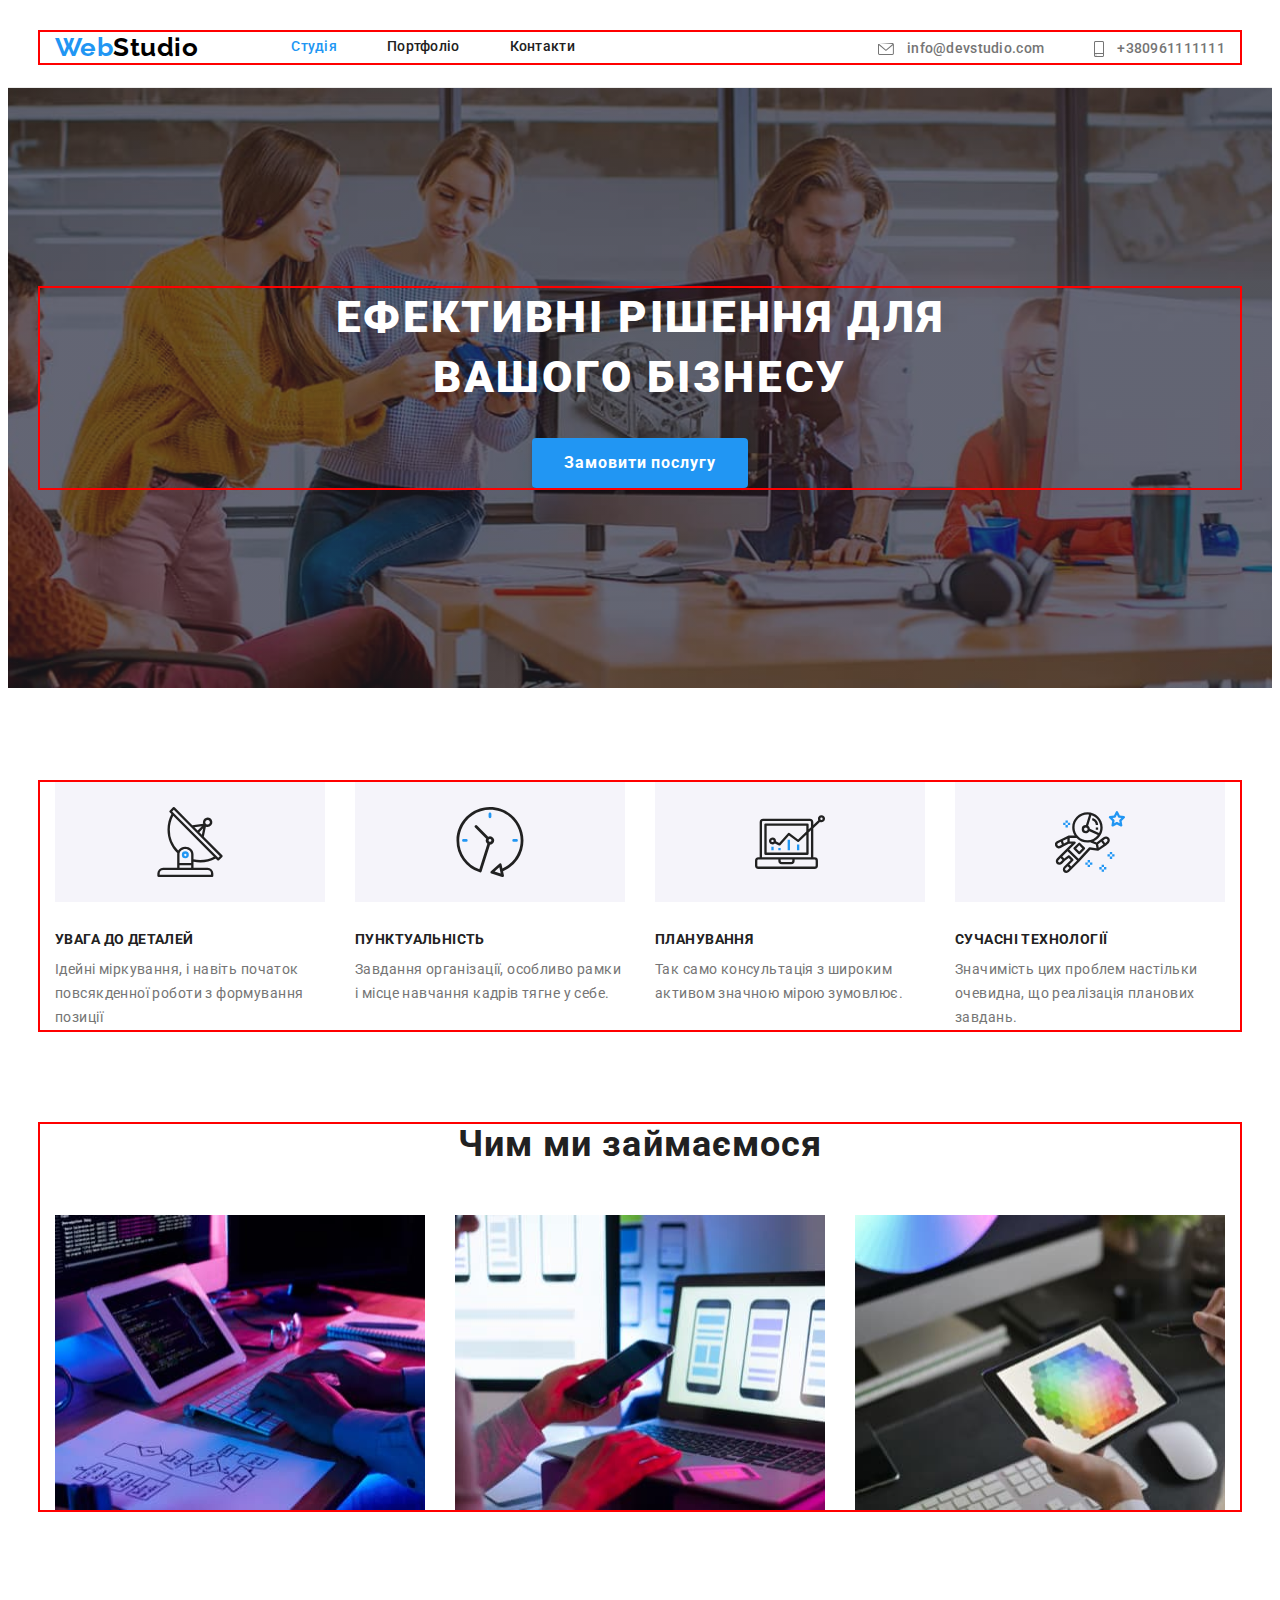
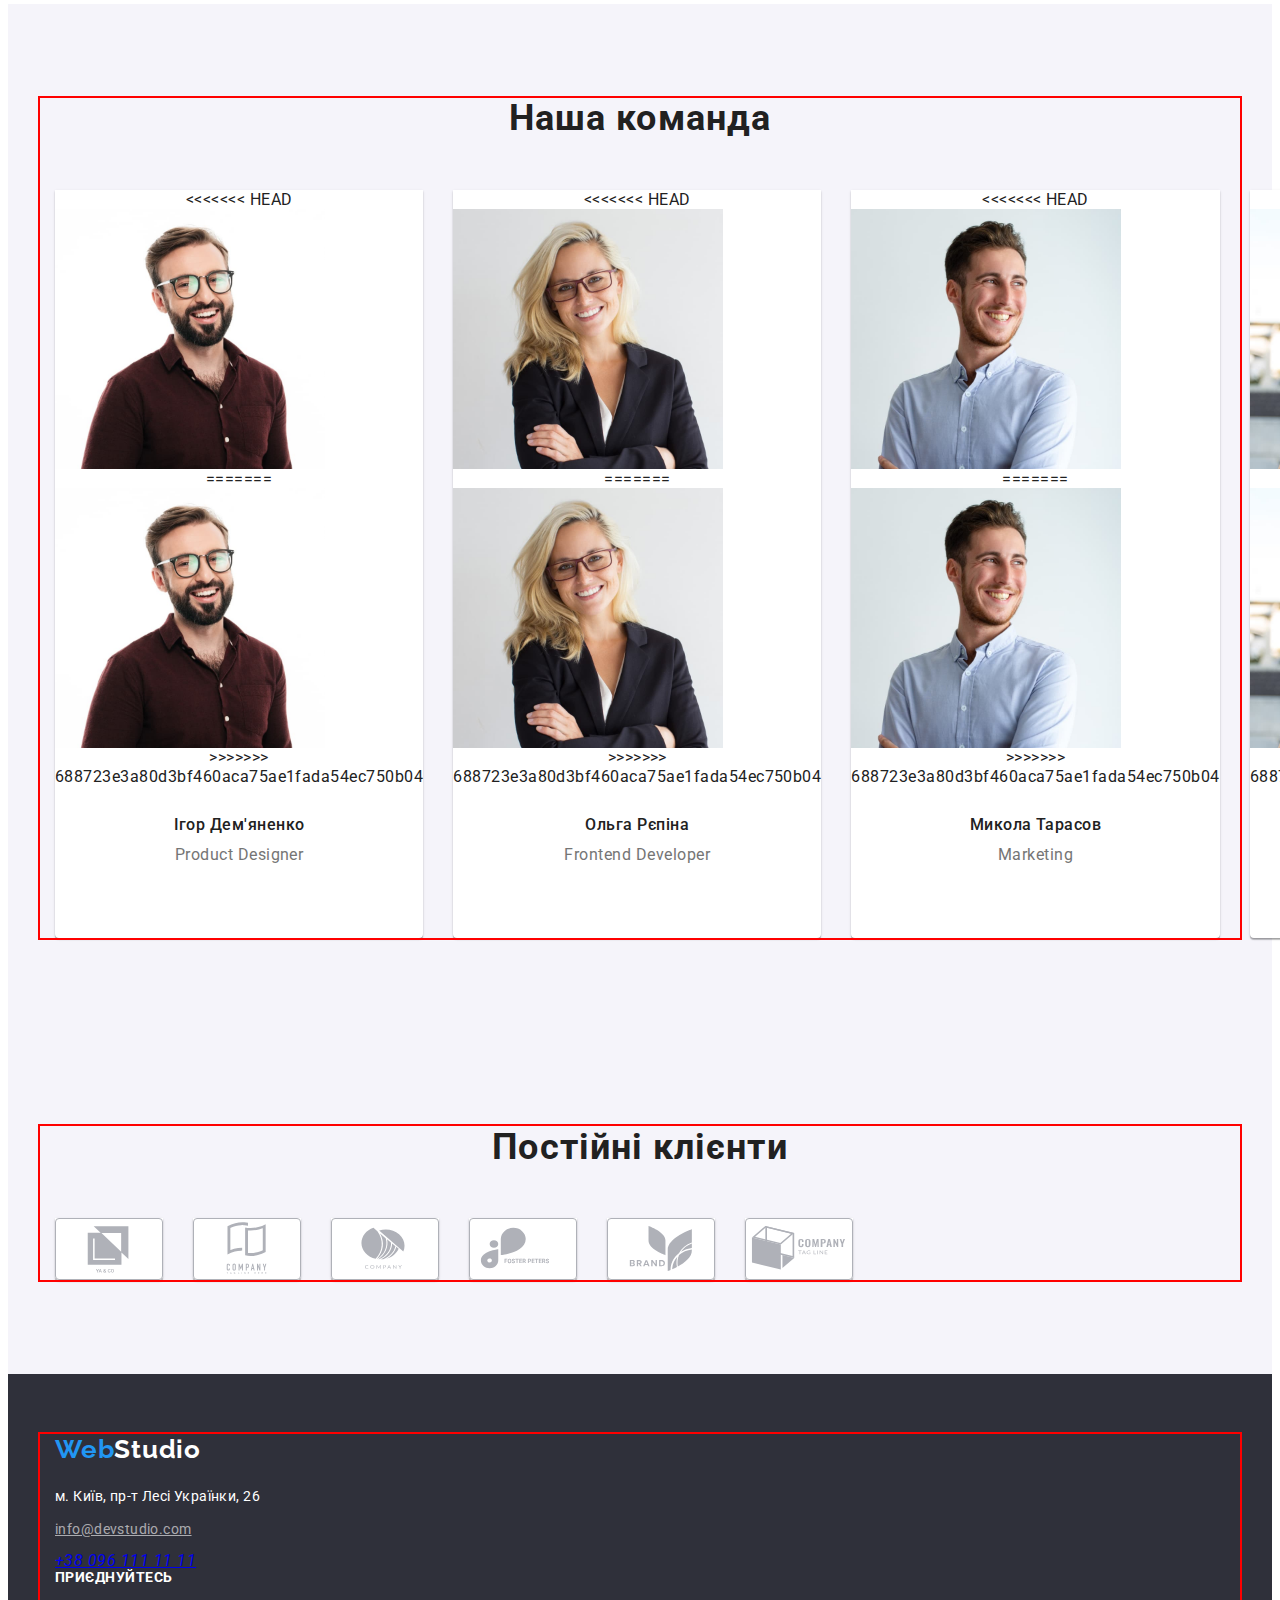
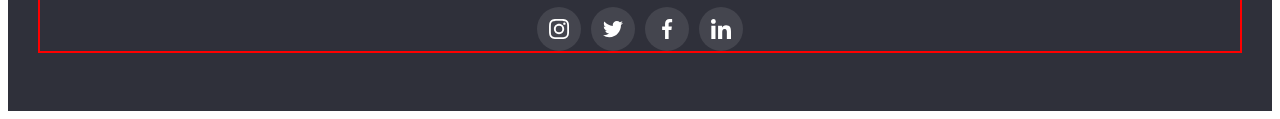
<file: index.html>
<!DOCTYPE html>
<html lang="uk">

<head>
    <link rel="stylesheet" href="https://cdnjs.cloudflare.com/ajax/libs/modern-normalize/1.1.0/modern-normalize.min.css"
        integrity="sha512-wpPYUAdjBVSE4KJnH1VR1HeZfpl1ub8YT/NKx4PuQ5NmX2tKuGu6U/JRp5y+Y8XG2tV+wKQpNHVUX03MfMFn9Q=="
        crossorigin="anonymous" referrerpolicy="no-referrer" />
    <link rel="stylesheet" href="./css/styles.css">
    <meta charset="UTF-8">
    <meta http-equiv="X-UA-Compatible" content="IE=edge">
    <meta name="viewport" content="width=device-width, initial-scale=1.0">
    <title>Студія</title>
    <link rel="preconnect" href="https://fonts.googleapis.com">
    <link rel="preconnect" href="https://fonts.gstatic.com" crossorigin>
    <link
        href="https://fonts.googleapis.com/css2?family=Raleway:wght@700&family=Roboto:wght@400;500;700;900&display=swap"
        rel="stylesheet">
</head>
<body class="site-body">
    <!-- шапка сайту -->
    <header class="page-header">
    <div class="container container-head">
        <nav class="nav-head">
            <!-- logo -->
    <a href="./index.html" class="header-logo"><span class="web">Web</span>Studio</a>
    <!-- Навігація сайту -->
        <ul class=" nav-head-list list">
        <li><a href="" class="header-list current">Студія</a></li>
        <li><a href="./portfolio.html" class="header-list">Портфоліо</a></li>
        <li><a href="#" class="header-list">Контакти</a></li>
    </ul>
    </nav>
    <!-- Контактні дані -->
    <ul class="nav-contact list">
        <li class="contact-details">
            <a class="contact-link link" href="mailto:info@devstudio.com">
                <svg class="contact-icon" width="16" height="12">
                    <use  href="./images/icomoon.svg#icon-mail"></use>
                </svg>
            info@devstudio.com</a></li>
        <li class="contact-details">
            <a class="contact-link link" href="tel:+380961111111">
            <svg class="contact-icon" width="10" height="16">
                <use href="./images/icomoon.svg#icon-phone"></use>
            </svg>
            +380961111111</a></li>
    </ul>
</div>
    </header>
        <main>
                <!-- Герой -->
                <section class="overlay main-section">
                            <div class="container">
                            <h1 class="main-title">Ефективні рішення для вашого бізнесу</h1>
                            <button type="button" class="main-btn">Замовити послугу</button>
                            </div>
                        </section>
                        <!-- Переваги. Потім сховати заголовок h2  -->
                    <section class="benefits section"> 
                            <div class="container">
                    <h2 class=" benefits-container hidden-header">Наші переваги</h2>
                    <ul class="order-list list"> 
                        <li class="benefits-point">
                            <div class="benefits-img">
                            <svg class="icon-benefits" width="70" height="70">
                                <use href="./images/icomoon.svg#icon-antenna1"></use>
                            </svg>
                            </div>
                            <h3 class=" section-heading">Увага до деталей</h3>
                            <p class=" section-p">
                            Ідейні міркування, і навіть початок повсякденної роботи з формування позиції</p>
                        </li>
                        <li class="benefits-point">
                            <div class="benefits-img">
                            <svg class="icon-benefits" width="70" height="70">
                                <use href="./images/icomoon.svg#icon-clock2"></use>
                            </svg>
                            </div>
                            <h3 class=" section-heading">Пунктуальність</h3>
                            <p class=" section-p">Завдання організації, особливо рамки і місце навчання кадрів тягне у себе.</p>
                        </li>
                        <li class="benefits-point">
                            <div class="benefits-img">
                            <svg class="icon-benefits" width="70" height="70">
                                <use href="./images/icomoon.svg#icon-diagram3"></use>
                            </svg>
                            </div>
                            <h3 class="t section-heading">Планування</h3>
                            <p class=" section-p">Так само консультація з широким активом значною мірою зумовлює.</p>
                        </li>
                        <li class="benefits-point">
                            <div class="benefits-img">
                            <svg class="icon-benefits" width="70" height="70">
                                <use href="./images/icomoon.svg#icon-astronaut4"></use>
                            </svg>
                            </div>
                        <h3 class=" section-heading">Сучасні технології</h3>
                            <p class=" section-p">Значимість цих проблем настільки очевидна, що реалізація планових завдань.</p>
                        </li>
                    </ul>
                    </div>
                </section>
                <!-- Чим ми займаємося -->
                    <section class="about">
                        <div class="container">
                        <h2 class="we-work">Чим ми займаємося</h2>
                        <ul class="we-work-list list">
                            <li>
                                <img src="./images/img1.jpg" alt="фото" width="370" height="295" />
                            </li>
                            <li><img src="./images/img2.jpg" alt="фото" width="370" height="295" />
                            </li>
                            <li><img src="./images/img3.jpg" alt="фото" width="370" height="295" />
                            </li>
                        </ul>
                        </div>
                    </section>
                    <!-- Наша Команда.  -->
            <section class="team-section  section">
                        <div class="container">
                    <h2 class="our-team">Наша команда</h2>
                        <ul class="team-list list">
                        <!-- Фото команди -->
                    <li class="ourteam-index">
<<<<<<< HEAD
                        <img src="./images/img4.jpg" alt="фото-команди1" width="270" height="260" />
=======
                        <img class="photo-list-people"
                        src="./images/img.vsc/img4.jpg"
                        alt="фото-команди1"
                        width="270"
                        height="260" />
>>>>>>> 688723e3a80d3bf460aca75ae1fada54ec750b04
                        <div class="pading-team">
                        <h3 class="team-name">Ігор Дем'яненко</h3>
                        <p class="working" lang="en">Product Designer</p>
                    <ul class="employees-network-list list">
                        <li class="employees-soc-item">
                            <a class="employees-soc-link link" href="#" target="_blank" rel="noopener noreferrer nofollow">
                                <svg class="work-con-icon" width="20" height="20">
                                    <use href="./images/icomoon.svg#icon-instagram"></use>
                                </svg></a>
                        </li>
                        <li class="employees-soc-item">
                            <a class="employees-soc-link link" href="#" target="_blank" rel="noopener noreferrer nofollow">
                                <svg class="work-con-icon" width="20" height="20">
                                    <use href="./images/icomoon.svg#icon-twitter"></use>
                                </svg></a>
                        </li>
                        <li class="employees-soc-item">
                            <a class="employees-soc-link link" href="#" target="_blank" rel="noopener noreferrer nofollow">
                                <svg class="work-con-icon" width="20" height="20">
                                    <use href="./images/icomoon.svg#icon-facebook"></use>
                                </svg></a>
                        </li>
                        <li class="employees-soc-item">
                            <a class="employees-soc-link link" href="#" target="_blank" rel="noopener noreferrer nofollow">
                                <svg class="work-con-icon" width="20" height="20">
                                    <use href="./images/icomoon.svg#icon-linkedin"></use>
                                </svg></a>
                        </li>
                    </ul>
                    </div>
                    </li>
                    
                    
                    <li class="ourteam-index">
<<<<<<< HEAD
                        <img src="./images/img5.jpg" alt="фото-команди2" width="270" height="260" />
=======
                        <img class="photo-list-people"
                        src="./images/img.vsc/img5.jpg" alt="фото-команди2" width="270" height="260" />
>>>>>>> 688723e3a80d3bf460aca75ae1fada54ec750b04
                        <div class="pading-team">
                        <h3 class="team-name">Ольга Рєпіна</h3>
                        <p class="working" lang="en">Frontend Developer</p>
                        <ul class="employees-network-list list">
                            <li class="employees-soc-item">
                                <a class="employees-soc-link link" href="#" target="_blank" rel="noopener noreferrer nofollow">
                                    <svg class="work-con-icon" width="20" height="20">
                                        <use href="./images/icomoon.svg#icon-instagram"></use>
                                    </svg></a>
                            </li>
                            <li class="employees-soc-item">
                                <a class="employees-soc-link link" href="#" target="_blank" rel="noopener noreferrer nofollow">
                                    <svg class="work-con-icon" width="20" height="20">
                                        <use href="./images/icomoon.svg#icon-twitter"></use>
                                    </svg></a>
                            </li>
                            <li class="employees-soc-item">
                                <a class="employees-soc-link link" href="#" target="_blank" rel="noopener noreferrer nofollow">
                                    <svg class="work-con-icon" width="20" height="20">
                                        <use href="./images/icomoon.svg#icon-facebook"></use>
                                    </svg></a>
                            </li>
                            <li class="employees-soc-item">
                                <a class="employees-soc-link link" href="#" target="_blank" rel="noopener noreferrer nofollow">
                                    <svg class="work-con-icon" width="20" height="20">
                                        <use href="./images/icomoon.svg#icon-linkedin"></use>
                                    </svg></a>
                            </li>
                        </ul>
                        </div>
                        </li>
                        


                   
                    <li class="ourteam-index">
<<<<<<< HEAD
                        <img src="./images/img6.jpg" alt="фото-команди3" width="270" height="260" />
=======
                        <img class="photo-list-people"
                        src="./images/img.vsc/img6.jpg" alt="фото-команди3" width="270" height="260" />
>>>>>>> 688723e3a80d3bf460aca75ae1fada54ec750b04
                        <div class="pading-team">
                        <h3 class="team-name">Микола Тарасов</h3>
                        <p class="working" lang="en">Marketing</p>
                        <ul class="employees-network-list list">
                            <li class="employees-soc-item">
                                <a class="employees-soc-link link" href="#" target="_blank" rel="noopener noreferrer nofollow">
                                    <svg class="work-con-icon" width="20" height="20">
                                        <use href="./images/icomoon.svg#icon-instagram"></use>
                                    </svg></a>
                            </li>
                            <li class="employees-soc-item">
                                <a class="employees-soc-link link" href="#" target="_blank" rel="noopener noreferrer nofollow">
                                    <svg class="work-con-icon" width="20" height="20">
                                        <use href="./images/icomoon.svg#icon-twitter"></use>
                                    </svg></a>
                            </li>
                            <li class="employees-soc-item">
                                <a class="employees-soc-link link" href="#" target="_blank" rel="noopener noreferrer nofollow">
                                    <svg class="work-con-icon" width="20" height="20">
                                        <use href="./images/icomoon.svg#icon-facebook"></use>
                                    </svg></a>
                            </li>
                            <li class="employees-soc-item">
                                <a class="employees-soc-link link" href="#" target="_blank" rel="noopener noreferrer nofollow">
                                    <svg class="work-con-icon" width="20" height="20">
                                        <use href="./images/icomoon.svg#icon-linkedin"></use>
                                    </svg></a>
                            </li>
                        </ul>
                        </div>
                        </li>




                        
                    <li class="ourteam-index">
<<<<<<< HEAD
                        <img src="./images/img7.jpg" alt="фото-команди4" width="270" height="260" />
=======
                        <img class="photo-list-people"
                        src="./images/img.vsc/img7.jpg" alt="фото-команди4" width="270" height="260" />
>>>>>>> 688723e3a80d3bf460aca75ae1fada54ec750b04
                        <div class="pading-team">
                        <h3 class="team-name">Михайло Єрмаков</h3>
                        <p class="working" lang="en">UI Designer</p>
                        <ul class="employees-network-list list">
                            <li class="employees-soc-item">
                                <a class="employees-soc-link link" href="#" target="_blank" rel="noopener noreferrer nofollow">
                                    <svg class="work-con-icon" width="20" height="20">
                                        <use href="./images/icomoon.svg#icon-instagram"></use>
                                    </svg></a>
                            </li>
                            <li class="employees-soc-item">
                                <a class="employees-soc-link link" href="#" target="_blank" rel="noopener noreferrer nofollow">
                                    <svg class="work-con-icon" width="20" height="20">
                                        <use href="./images/icomoon.svg#icon-twitter"></use>
                                    </svg></a>
                            </li>
                            <li class="employees-soc-item">
                                <a class="employees-soc-link link" href="#" target="_blank" rel="noopener noreferrer nofollow">
                                    <svg class="work-con-icon" width="20" height="20">
                                        <use href="./images/icomoon.svg#icon-facebook"></use>
                                    </svg></a>
                            </li>
                            <li class="employees-soc-item">
                                <a class="employees-soc-link link" href="#" target="_blank" rel="noopener noreferrer nofollow">
                                    <svg class="work-con-icon" width="20" height="20">
                                        <use href="./images/icomoon.svg#icon-linkedin"></use>
                                    </svg></a>
                            </li>
                        </ul>
                        </div>
                        </li>
                    </ul>
                </div>
                </section>
                <!-- Постійні клієнти -->
                <section class="clients-section">
                    <div class="container">
                        <h2 class="clients-title">Постійні клієнти</h2>
                        <ul class="clients-list list">
                            <li class="clients-item">
                                <a class="clients-link link"
                                href="#" target="_blank"
                                rel="noopener noreferrer nofollow">
                                <svg class="cliens-icon" width="106" height="60">
                                        <use href="./images/icomoon.svg#icon-Logo-1"></use>
                                    </svg></a>
                            </li>
                            <li class="clients-item">
                                <a class="clients-link link" href="#" target="_blank" rel="noopener noreferrer nofollow"><svg
                                        class="cliens-icon" width="106" height="60">
                                        <use href="./images/icomoon.svg#icon-Logo-2"></use>
                                    </svg></a>
                            </li>
                            <li class="clients-item">
                                <a class="clients-link link" href="#" target="_blank" rel="noopener noreferrer nofollow"><svg
                                        class="cliens-icon" width="106" height="60">
                                        <use href="./images/icomoon.svg#icon-Logo-3"></use>
                                    </svg></a>
                            </li>
                            <li class="clients-item">
                                <a class="clients-link link" href="#" target="_blank" rel="noopener noreferrer nofollow"><svg
                                        class="cliens-icon" width="106" height="60">
                                        <use href="./images/icomoon.svg#icon-Logo-4"></use>
                                    </svg></a>
                            </li>
                            <li class="clients-item">
                                <a class="clients-link link" href="#" target="_blank" rel="noopener noreferrer nofollow"><svg
                                        class="cliens-icon" width="106" height="60">
                                        <use href="./images/icomoon.svg#icon-Logo-5"></use>
                                    </svg></a>
                            </li>
                            <li class="clients-item">
                                <a class="clients-link link" href="#" target="_blank" rel="noopener noreferrer nofollow"><svg
                                        class="cliens-icon" width="106" height="60">
                                        <use href="./images/icomoon.svg#icon-Logo-6"></use>
                                    </svg></a>
                            </li>
                        </ul>
                    </div>
                </section>
        </div>
    </main>
<!-- Футер -->
<footer class="footer">
    <div class="container">
        <div class="left-column-footer">
        <!-- футер лого -->
<a class="footer-logo link " href="./index.html">
            <span class="footer-web">Web</span>Studio</a>
        <address class="address-footer-index ">
        <ul class="address-list list">
        <li class="list-index-foot">
            <a class="address link"
            href="https://goo.gl/maps/mVJf43payoTZsXNx5"
            target="_blank"
            rel="noopener norefferer nofollow">
            м. Київ, пр-т Лесі Українки, 26</a>
        </li>
        <li class="address-item">
            <a class="footer-link"
            href="mailto:info@devstudio.com">
            info@devstudio.com</a>
        </li>
        <li class="address-item">
            <a class=""
            href=+380961111111">
            +38 096 111 11 11</a>
        </li>
        </ul>
        </address>
    </div>
<!--Приєднуйтесь -->
<div class="social-networks-footer">
    <p class="invitation-text">Приєднуйтесь</p>
    <ul class="soc-networks-list list">
        <li class="networks-soc-item">
            <a class="networks-soc-link link" 
            href="#" target="_blank" 
            rel="noopener noreferrer nofollow">
            <svg class="networks-soc-icon" width="20" height="20">
                    <use href="./images/icomoon.svg#icon-instagram"></use>
                </svg></a>
        </li>
        <li class="networks-soc-item">
            <a class="networks-soc-link link"
            href="#" target="_blank" 
            rel="noopener noreferrer nofollow"><svg
                    class="networks-soc-icon" width="20" height="20">
                    <use href="./images/icomoon.svg#icon-twitter"></use>
                </svg></a>
        </li>
        <li class="networks-soc-item">
            <a class="networks-soc-link link" href="#" target="_blank" rel="noopener noreferrer nofollow"><svg
                    class="networks-soc-icon" width="20" height="20">
                    <use href="./images/icomoon.svg#icon-facebook"></use>
                </svg></a>
        </li>
        <li class="networks-soc-item">
            <a class="networks-soc-link link"
            href="#" target="_blank"
            rel="noopener noreferrer nofollow"><svg
                    class="networks-soc-icon" width="20" height="20">
                    <use href="./images/icomoon.svg#icon-linkedin"></use>
                </svg></a>
        </li>
    </ul>
</div>
</div>
</div>
</footer>
</body>
</html>
</file>
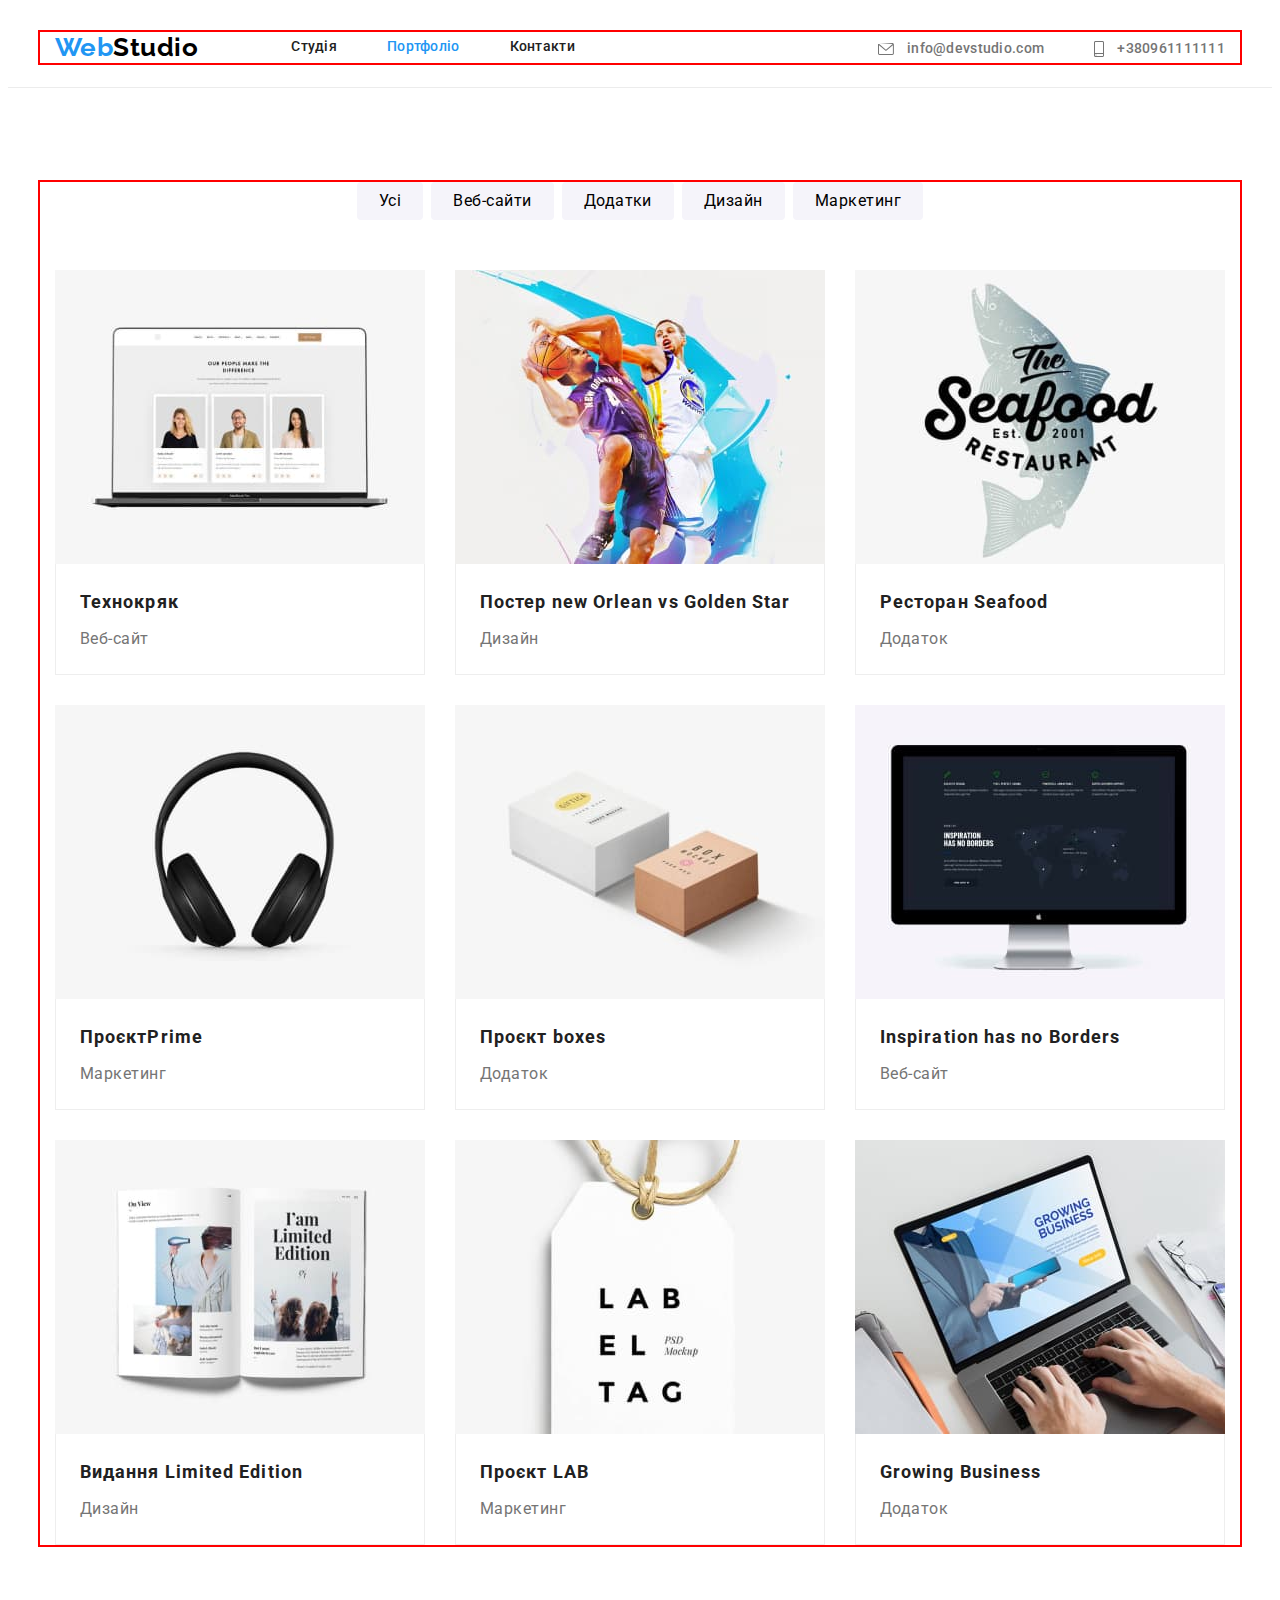
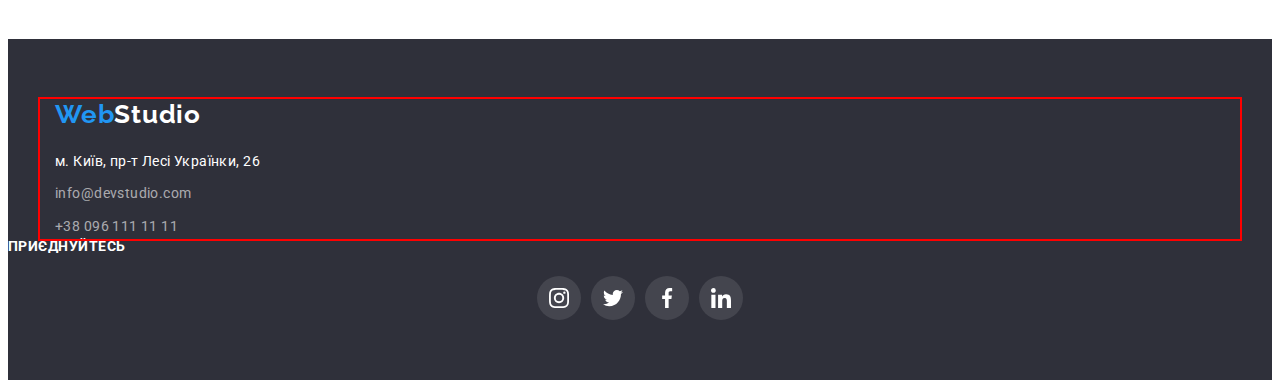
<file: portfolio.html>
<!DOCTYPE html>
<html lang="uk">

<head>
    <link rel="stylesheet" href="https://cdnjs.cloudflare.com/ajax/libs/modern-normalize/1.1.0/modern-normalize.min.css"
        integrity="sha512-wpPYUAdjBVSE4KJnH1VR1HeZfpl1ub8YT/NKx4PuQ5NmX2tKuGu6U/JRp5y+Y8XG2tV+wKQpNHVUX03MfMFn9Q=="
        crossorigin="anonymous" referrerpolicy="no-referrer" />
    <link rel="stylesheet" href="css/styles.css">
    <meta charset="UTF-8">
    <meta http-equiv="X-UA-Compatible" content="IE=edge">
    <meta name="viewport" content="width=device-width, initial-scale=1.0">
    <title>Портфоліо</title>
    <link rel="preconnect" href="https://fonts.googleapis.com">
    <link rel="preconnect" href="https://fonts.gstatic.com" crossorigin>
    <link
        href="https://fonts.googleapis.com/css2?family=Raleway:wght@700&family=Roboto:wght@400;500;700;900&display=swap"
        rel="stylesheet">
</head>

<body class="site-body">
    <header class="page-header">
        <div class="container container-head">
            <!-- logo  -->
            <nav class="nav-head">
                <a href="./index.html" class="header-logo"><span class="web">Web</span>Studio</a>
                <!-- Навігація сайту -->
                <ul class=" nav-head-list list">
                    <li><a href="./index.html" class="header-list ">Студія</a></li>
                    <li><a href="./portfolio.html" class="header-list current">Портфоліо</a></li>
                    <li><a href="" class="header-list">Контакти</a></li>
                </ul>
            </nav>
            <!--Контактні дані-->
            <ul class="nav-contact list">
                <li class="contact-details">
                    <a href="mailto:info@devstudio.com" class="contact-link link ">
                        <svg class="contact-icon" width="16" height="12">
                            <use href="./images/icomoon.svg#icon-mail"></use>
                        </svg>
                        info@devstudio.com</a></li>
                <li class="contact-details">
                    <a href="tel:+380961111111" class="contact-link link">
                        <svg class="contact-icon" width="10" height="16">
                            <use href="./images/icomoon.svg#icon-phone"></use>
                        </svg>
                        +380961111111</a></li>
            </ul>
    </header>
    <!--Головний контент-->
    <main>
        <section class="main-color-port">
            <div class="container">
                <h2 class="hidden-header-port">Портфоліо</h2>
                <!-- Кнопки -->
                <ul class="button-list-port list">
                    <li class="filter-button"><button type="button" class="portfolio-button">Усі</button></li>
                    <li class="filter-button"><button type="button" class="portfolio-button">Веб-сайти
                        </button></li>
                    <li class="filter-button"><button type="button" class="portfolio-button">Додатки
                        </button></li>
                    <li class="filter-button"><button type="button" class="portfolio-button">Дизайн</button></li>
                    <li class="filter-button"><button type="button" class="portfolio-button">Маркетинг
                        </button></li>
                </ul>
                <!-- Список портфоліо карток -->
                
                <ul class="port-product-list list"> 
                    <li class="product-item">
                        <a class="card-link link" href="#">
                        <img class="card-image"
                        src="./images/potr.photo1.jpg"
                        alt="img2"
                        width="370"
                        height="294"
                        />
                        <div class="portfolio-owner">
                        <h3 class=" portfolio-img">Технокряк</h3>
                        <p class="portfolio-parag">Веб-сайт</p>
                        </div>
                        </a>
                    </li>
                    <li class="product-item">
                        <a class="card-link link" href="#">
                        <img class="card-image"
                        src="./images/potr.photo2.jpg"
                        alt="img2"
                        width="370"
                        height="294"
                        />
                        <div class="portfolio-owner">
                        <h3 class=" portfolio-img">Постер new <span lang="en">Orlean vs Golden Star</span></h3>
                        <p class="portfolio-parag">Дизайн</p>
                        </div>
                        </a>
                    </li>
                    <li class="product-item">
                        <a class="card-link link" href="#">
                        <img class="card-image"
                        src="./images/potr.photo3.jpg"
                        alt="img3"
                        width="370"
                        height="294"
                        />
                        <div class="portfolio-owner">
                        <h3 class=" portfolio-img">Ресторан <span lang="en">Seafood</span></h3>
                        <p class="portfolio-parag">Додаток</p>
                        </div>
                        </a>
                    </li>
                    <li class="product-item">
                        <a class="card-link link" href="#">
                        <img class="card-image"
                        src="./images/potr.photo4.jpg"
                        alt="img4"
                        width="370"
                        height="294"
                        />
                        <div class="portfolio-owner">
                        <h3 class=" portfolio-img">Проєкт<span lang="en">Prime</span></h3>
                        <p class="portfolio-parag">Маркетинг</p>
                        </div>
                        </a>
                    </li>
                    <li class="product-item">
                        <a class="card-link link" href="#">
                        <img class="card-image"
                        src="./images/potr.photo5.jpg"
                        alt="img5"
                        width="370"
                        height="294"
                        />
                        <div class="portfolio-owner">
                        <h3 class="portfolio-img">Проєкт <spanz lang="en">boxes</spanz>
                        </h3>
                        <p class=" portfolio-parag">Додаток</p>
                        </div>
                        </a>
                    </li>
                    <li class="product-item">
                        <a class="card-link link" href="#">
                        <img class="card-image"
                        src="./images/potr.photo6.jpg"
                        alt="img6"
                        width="370"
                        height="294"
                        />
                        <div class="portfolio-owner">
                        <h3 class=" portfolio-img">Inspiration has no Borders</h3>
                        <p class=" portfolio-parag">Веб-сайт</p>
                        </div>
                        </a>
                    </li>
                    <li class="product-item">
                        <a class="card-link link" href="#">
                        <img class="card-image"
                        src="./images/potr.photo7.jpg"
                        alt="img7"
                        width="370"
                        height="294"
                        />
                        <div class="portfolio-owner">
                        <h3 class=" portfolio-img">Видання <span lang="en">Limited Edition</span></h3>
                        <p class=" portfolio-parag">Дизайн</p>
                        </div>
                        </a>
                    </li>
                    <li class="product-item">
                        <a class="card-link link" href="#">
                        <img class="card-image"
                        src="./images/potr.photo8.jpg"
                        alt="img8"
                        width="370"
                        height="294"
                        />
                        <div class="portfolio-owner">
                        <h3 class=" portfolio-img">Проєкт <span lang="en">LAB</span></h3>
                        <p class=" portfolio-parag">Маркетинг</p>
                        </div>
                        </a>
                    </li>
                    <li class="product-item">
                        <a class="card-link link" href="#">
                        <img class="card-image"
                        src="./images/potr.photo9.jpg"
                        alt="img9"
                        width="370"
                        height="294"
                        />
                        <div class="portfolio-owner">
                        <h3 class=" portfolio-img">Growing Business</h3>
                        <p class=" portfolio-parag">Додаток</p>
                        </div>
                        </a>
                    </li>
                </ul>
            
        </section>
    </main>
    <footer class="footer">
        <div class="container">
            <!-- футер лого -->
            <a class="footer-logo" href="./index.html">
                <span class="footer-web">Web</span>Studio</a>
            <address class="address-footer-index ">
                <ul class="address-list list">
                    <li class="list-index-foot">
                        <a class="address link" href="https://goo.gl/maps/mVJf43payoTZsXNx5" target="_blank"
                            rel="noopener norefferer nofollow">м. Київ, пр-т Лесі Українки, 26</a>
                    </li>
                    <li class="address-item">
                        <a class="footer-link link " href="mailto:info@devstudio.com">
                            info@devstudio.com</a>
                    </li>
                    <li class="address-item">
                        <a class="footer-link link " href=+380961111111">
                            +38 096 111 11 11</a>
                    </li>
                </ul>
            </address>
            </div>
            <!--Приєднуйтесь -->
            <div class="social-networks-footer">
                <p class="invitation-text">Приєднуйтесь</p>
                <ul class="soc-networks-list list">
                    <li class="networks-soc-item">
                        <a class="networks-soc-link link" href="#" target="_blank" rel="noopener noreferrer nofollow"><svg
                                class="networks-soc-icon" width="20" height="20">
                                <use href="./images/icomoon.svg#icon-instagram"></use>
                            </svg></a>
                    </li>
                    <li class="networks-soc-item">
                        <a class="networks-soc-link link" href="#" target="_blank" rel="noopener noreferrer nofollow"><svg
                                class="networks-soc-icon" width="20" height="20">
                                <use href="./images/icomoon.svg#icon-twitter"></use>
                            </svg></a>
                    </li>
                    <li class="networks-soc-item">
                        <a class="networks-soc-link link" href="#" target="_blank" rel="noopener noreferrer nofollow"><svg
                                class="networks-soc-icon" width="20" height="20">
                                <use href="./images/icomoon.svg#icon-facebook"></use>
                            </svg></a>
                    </li>
                    <li class="networks-soc-item">
                        <a class="networks-soc-link link" href="#" target="_blank" rel="noopener noreferrer nofollow"><svg
                                class="networks-soc-icon" width="20" height="20">
                                <use href="./images/icomoon.svg#icon-linkedin"></use>
                            </svg></a>
                    </li>
                </ul>
            </div>
            </div>
            </div>
            </footer>
            </body>
            
            </html>
</file>
<file: css/styles.css>
html {
    box-sizing: border-box;
}

*,
*::before,
*::after {
    box-sizing: inherit;
}

.body {
    font-family: 'Roboto', sans-serif;
    background-color: #FFFFFF;
    font-size: 14px;
    letter-spacing: 0.03em;
    color: var(--main-txt);
}

:root{
    --primary-text-color: #757575;
    --title-text-color: #212121;
    --accent-color: #2196f3;
    --secondary-accent-color: #ffffff;
    --hero-bg-color: #2f303a;
    --secondary-bg-color: #f5f4fa;
    --hover-btn-color: #188ce8;
    --header-logo-text-color: #000000;
    --border-header-color: #ececec;
    --footer-mail-tel-color: rgba(255, 255, 255, 0.6);
    --portfolio-item-border-color: #eeeeee;
    --fill-icon-color: #afb1b8;
}

p,
h1,
h2,
h3,
h4,
h5,
h6 {
    margin: 0;
}

ul,
ol {
    margin: 0;
    padding-left: 0;
}

button {
    cursor: pointer;
}

img {
    display: block;
}
/* Прибирає крапки в списках елементів <li> */
.list {
    list-style: none;
}
/*Прибирає підкреслення посилань<a> */
.link {
    text-decoration: none;
} 

.container {
    width: 1200px;
    padding-left: 15px;
    padding-right: 15px;
    margin: 0 auto;
    outline: 2px solid red;
}

.img {
    display: block;
}

.site-body {
    background-color: var(--secondary-accent-color);
    color: var(--title-text-color);
    font-family: 'Roboto', sans-serif;
    letter-spacing: 0.03em;
}
/* Хедер шапка сайту */

.page-header {
    /* display: flex;
    padding-top: 24px;
    padding-bottom: 24px;
    outline: 2px solid #F5F5F5; */
    padding: 24px 0;
    border-bottom: 1px solid var(--border-header-color);
}

.container-head {
    display: flex;
    align-items: center;
}

.nav-head {
    display: flex;
    align-items: center;
}
/* logo (спільне)*/
.header-logo {
font-family: 'Raleway', sans-serif;
    font-weight: 700;
    font-size: 26px;
    line-height: 1.19;
    color: #000000;
    text-decoration: none;
    margin-right: 93px;
}

.web {
    color: #2196F3;
        text-decoration: none
}
/* Навігація сайту (спільна) */
.nav-head-list {
    font-weight: 500;
    font-size: 14px;
    line-height: 1.14;
    letter-spacing: 0.02em;
    display: flex;
    gap: 50px;
}

.header-list {
    font-family: 'Roboto', sans-serif;
    font-weight: 500;
    font-size: 14px;
    line-height: 1.14;
    letter-spacing: 0.02em;
    color: #212121;
    text-decoration: none;
    display: block;
}

.header-list:hover,
.header-list:focus {
    color: #2196F3;
}

.current {
    color: #2196F3;
}
/*Контактні дані (спільні)*/
.nav-contact {
    display: flex;
    gap: 50px;
    margin-left: auto;
}

.contact-link {
    /* font-family: 'Roboto', sans-serif;
    font-weight: 500;
    font-size: 14px;
    line-height: 1.14;
    letter-spacing: 0.02em;
    color: #757575;
    text-decoration: none;
    font-style: normal;
    padding-top: 32px;
    padding-bottom: 32px; */
    font-weight: 500;
    font-size: 14px;
    line-height: 1.14;
    letter-spacing: 0.02em;
    color: var(--primary-text-color);
    vertical-align: middle;
}

.contact-link:hover,
.contact-link:focus {
    color: var(--accent-color);
}

/* іконки до мейл та тел (спільний) 4 дз*/
.contact-icon {
    margin-right: 10px;
    fill: currentColor;
    vertical-align: middle
}


/* Футер ( спільний ) */

.footer {
    background-color: var(--hero-bg-color);
    color: var(--secondary-accent-color);
    padding: 60px 0;
}

.footer-logo {
    font-family: 'Raleway', sans-serif;
    font-weight: 700;
    font-size: 26px;
    line-height: 1.19;
    letter-spacing: 0.03em;
    color: var(--secondary-accent-color);
    text-decoration: none;
}

.footer-web {
    text-decoration: none;
    color: #2196F3;
}

.address-footer-index {
    margin-top: 20px;
}

.list-index-foot {
    /* margin-bottom: 9px; */
    display: block;
}

.address {
    font-family: 'Roboto', sans-serif;
    font-weight: 400;
    font-size: 14px;
    line-height: 1.71;
    letter-spacing: 0.03em;
    color: var(--secondary-accent-color);
    text-decoration: none;
    font-style: normal;
}

.address-item {
    display: block;
    margin-top: 9px;
}

.footer-link {
    font-family: 'Roboto', sans-serif;
    font-weight: 400;
    font-size: 14px;
    line-height: 1.71;
    letter-spacing: 0.03em;
    color: var(--footer-mail-tel-color);
    font-style: normal;
}

.address:hover,
.address:focus,
.footer-link :hover,
.footer-link :focus {
    color: var(--accent-color);
}

/* Приєднуйтесь .Футер (спільний) */


.invitation-text{
    /* font-family: 'Roboto';
    font-weight: 700;
    font-size: 14px;
    line-height: 1.14;
    letter-spacing: 0.03em;
    text-transform: uppercase;
    color: #FFFFFF;
    margin-bottom: 21px; */
    font-weight: 700;
        font-size: 14px;
        line-height: 1.14;
        text-transform: uppercase;
        color: var(--secondary-accent-color);
        margin-bottom: 21px;
}

.soc-networks-list{
    display: flex;
    justify-content: center;
    gap: 10px;
    /* display: flex;
    gap: 10px;
    margin-top: 20px;
     */
}

.networks-soc-item{
    width: 44px;
    height: 44px;
}

.networks-soc-link{
    width: 100%;
    height: 100%;
    display: flex;
    background: rgba(255, 255, 255, 0.1);
    border-radius: 50%;
    align-items: center;
    justify-content: center;
}

.networks-soc-icon{
    fill: var(--secondary-accent-color);
}

.networks-soc-link:hover,
.networks-soc-link:focus {
    background-color: var(--accent-color);
}

.networks-soc-link:hover,
.networks-soc-icon,
.networks-soc-link:focus,
.networks-soc-icon {
    fill: var(--secondary-accent-color);
}
/* Герой  індекс*/
.overlay {
    background-color: var(--hero-bg-color);
    padding-top: 200px;
    padding-bottom: 200px;
    text-align: center;
    max-width: 1600px;
    height: 600px;
    margin-left: auto;
    margin-right: auto;
    background-image: linear-gradient(to right, rgba(47, 48, 58, 0.4), rgba(47, 48, 58, 0.4)),
        url(../images/img.hero.jpg);
    background-size: cover;
    background-repeat: no-repeat;
    background-position: center;
}

.main-section {
    background-color: #2F303A;
    padding-bottom: 200px;
    padding-top: 200px;
    text-align: center;
}
/* Ефективні рішення для вашого бізнесу */
.main-title {
    font-family: 'Roboto', sans-serif;
    font-weight: 900;
    font-size: 44px;
    line-height: 1.36;
    text-align: center;
    letter-spacing: 0.06em;
    text-transform: uppercase;
    color: #FFFFFF;
    width: 696px;
    margin: 0 auto;
    margin-bottom: 30px;
}
/* Кнопка індекс */
.main-btn {
    box-shadow: 0px 4px 4px rgba(0, 0, 0, 0.15);
    border-radius: 4px;
    border: none;
    background-color: #2196F3;
    font-family: 'Roboto';
    font-weight: 700;
    font-size: 16px;
    line-height: 1.87;
    letter-spacing: 0.06em;
    color: #FFFFFF;
    cursor: pointer;
    min-width: 216px;
    padding: 10px 32px;
}

/* Переваги. Потім сховати заголовок h2 */
.benefits {
    padding-top: 94px;
    padding-bottom: 94px;
}

.benefits-container{}

.hidden-header {
    position: absolute;
    white-space: nowrap;
    width: 1px;
    height: 1px;
    overflow: hidden;
    border: 0;
    padding: 0;
    clip: rect(0 0 0 0);
    clip-path: inset(50%);
    margin: -1px;
}

.order-list {
    display: flex;
    gap: 30px;
}

.benefits-point {
    flex-basis: calc((100% - 30px) / 4);
}

.benefits-img {
    width: 270px;
    height: 120px;
    display: flex;
    align-items: center;
    justify-content: center;
    padding: 25px 100px;
    background-color: var(--secondary-bg-color);
    margin-bottom: 30px;
}

.icon-benefits{}

.section-heading {
    font-family: 'Roboto', sans-serif;
    font-weight: 700;
    font-size: 14px;
    line-height: 1.14;
    letter-spacing: 0.03em;
    text-transform: uppercase;
    color: var(--title-text-color);
    margin-bottom: 10px;
}

.section-p {
    font-family: 'Roboto', sans-serif;
    font-weight: 400;
    font-size: 14px;
    line-height: 1.71;
    letter-spacing: 0.03em;
    color: #757575;
    /* margin-top: 10px; */
}

/* Чим ми займаємося */
.about{
    text-align: center;
    padding-bottom: 94px;
}

.we-work {
    font-family: 'Roboto', sans-serif;
    font-weight: 700;
    font-size: 36px;
    line-height: 1.16;
    text-align: center;
    letter-spacing: 0.03em;
    color: #212121;
    margin-bottom: 50px;
}

.we-work-list {
    display: flex;
    gap: 30px;
}
/* Наша команда */
.team-section {
    background-color: #F5F4FA;
    text-align: center;
    padding: 94px 0;
}

.our-team {
    font-family: 'Roboto', sans-serif;
    font-weight: 700;
    font-size: 36px;
    line-height: 1.16;
    text-align: center;
    letter-spacing: 0.03em;
    color: #212121;
    margin-bottom: 50px;
}

.team-list {
    display: flex;
    gap: 30px;
}
/* Фото команди */
.ourteam-index {
    background: #FFFFFF;
    box-shadow: 0px 1px 3px rgba(0, 0, 0, 0.12), 0px 1px 1px rgba(0, 0, 0, 0.14), 0px 2px 1px rgba(0, 0, 0, 0.2);
    border-radius: 0px 0px 4px 4px;
}

.pading-team {
    padding: 30px 0;
    font-size: 0;
}

.team-name {
    font-family: 'Roboto', sans-serif;
    font-weight: 500;
    font-size: 16px;
    line-height: 1.18;
    text-align: center;
    letter-spacing: 0.03em;
    color: #212121;
    margin-bottom: 10px;
}

.working {
    font-family: 'Roboto', sans-serif;
    font-weight: 400;
    font-size: 16px;
    line-height: 1.19;
    text-align: center;
    letter-spacing: 0.03em;
    color: #757575;
    /* margin-top: 10px; */
}

.photo-list-people {

}

/* Соцмережі під фото */
.work-con-icon {
    fill: var(--fill-icon-color);
}

.employees-network-list{
    display: flex;
    justify-content: center;
    gap: 10px;
}

.employees-soc-item {
    width: 44px;
    height: 44px;
}

.employees-soc-link {
    width: 100%;
    height: 100%;
    display: flex;
    background: var(--secondary-accent-color);
    border-radius: 50%;
    align-items: center;
    justify-content: center;
}

.employees-soc-link:hover,
.employees-soc-link:focus{
    background: var(--accent-color);
}

.employees-soc-link:hover, 
.employees-soc-link:focus,
.work-con-icon,
.work-con-icon {
    fill: var(--secondary-accent-color);
} 

/* Постійні клієнти */
.clients-section {
    /* padding-top: 94px;
    padding-bottom: 94px; */
    background-color: var(--secondary-bg-color);
        text-align: center;
        padding: 94px 0;
}

.clients-title {
    font-weight: 700;
    font-size: 36px;
    line-height: 1.17;
    text-align: center;
    color: var(--title-text-color);
    margin-bottom: 50px;
    letter-spacing: 0.03em;
}

.clients-list {
    display: flex;
    gap: 30px;
    list-style-type: none;
}

.clients-item {
    /* width: calc((100% - 150px) / 6);
    height: 92px; */
    background-color: var(--secondary-accent-color);
    box-shadow: 0px 1px 3px rgba(0, 0, 0, 0.12), 0px 1px 1px rgba(0, 0, 0, 0.14),
        0px 2px 1px rgba(0, 0, 0, 0.2);
    border-radius: 0px 0px 4px 4px;
}

.clients-link {
    width: 100%;
    height: 100%;
    border: 1px solid var(--fill-icon-color);
    border-radius: 4px;
    display: flex;
    align-items: center;
    justify-content: center;
}

.cliens-icon {
    fill: var(--fill-icon-color);
}

.clients-link:hover,
.clients-link:focus {
    border-color: var(--accent-color);
}

.clients-link:hover .cliens-icon,
.clients-link:focus .cliens-icon {
    fill: var(--accent-color);
}

  /* Портфоліо  Портфоліо Портфоліо Портфоліо */
/* головний контент меін */
.main-color-port {
    padding-top: 94px;
    padding-bottom: 94px;
}

.hidden-header-port {
    position: absolute;
    white-space: nowrap;
    width: 1px;
    height: 1px;
    overflow: hidden;
    border: 0;
    padding: 0;
    clip: rect(0 0 0 0);
    clip-path: inset(50%);
    margin: -1px;

    
}
/* Конопки */
.button-list-port {
    display: flex;
    justify-content: center;
    gap: 8px;
    margin-bottom: 50px;
}

.filter-button{}

.portfolio-button {
    font-family: 'Roboto' ,sans-serif;
    font-style: normal
    font-weight: 500;
    font-size: 16px;
    line-height: 1.62;
    text-align: center;
    letter-spacing: 0.03em;
    background-color: #F5F4FA;
    color: var(--title-text-color: #212121);
    border-radius: 4px;
    border: none;
    padding: 6px 22px;
 }

.portfolio-button:hover,
.portfolio-button:focus {
    color: var(--secondary-accent-color);
    background-color: var(--accent-color);
    cursor: pointer;
    box-shadow: 0px 3px 1px rgba(0, 0, 0, 0.1), 0px 1px 2px rgba(0, 0, 0, 0.08),
    0px 2px 2px rgba(0, 0, 0, 0.12);
}
/* Список портфоліо карток */
.port-product-list {
    display: flex;
    flex-wrap: wrap;
    gap: 30px;
}

.product-item {
    flex-basis: calc((100% - 60px) / 3);
}

.card-link {}

.card-image {}

.portfolio-owner {
    padding: 20px 24px;
    border: 1px solid var(--portfolio-item-border-color);
    border-top: none;
}

.portfolio-img {
    font-family: 'Roboto', sans-serif;
    font-weight: 700;
    font-size: 18px;
    line-height: 2;
    letter-spacing: 0.06em;
    color: #212121;
    margin-bottom: 4px;
    /* font-weight: 700;
    font-size: 18px;
    line-height: calc(36 / 18);
    letter-spacing: 0.06em;
    color: var(--title-text-color); */
}

.portfolio-parag {
    font-family: 'Roboto', sans-serif;
    font-weight: 400;
    font-size: 16px;
    line-height: 1.87;
    letter-spacing: 0.03em;
    color: #757575;
    /* font-weight: 400;
    font-size: 16px;
    line-height: 1.87;
    letter-spacing: 0.03em;
    color: var(--primary-text-color); */
}
/* футер зверху спільний */
</file>
